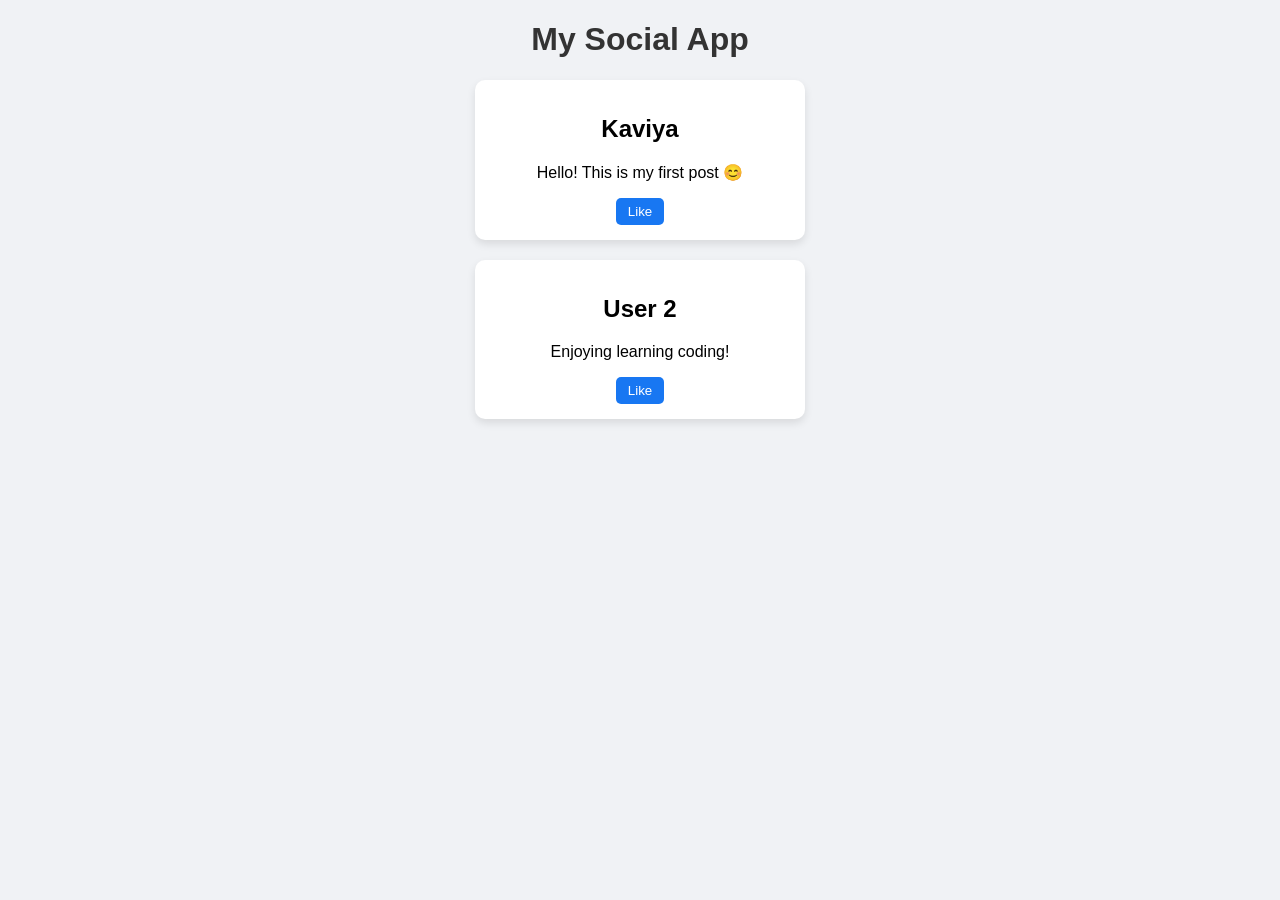
<file: task2/index.html>
<!DOCTYPE html>
<html>
<head>
    <title>Social Media</title>
    <link rel="stylesheet" href="style.css">
</head>
<body>

<h1>My Social App</h1>

<div class="post">
    <h2>Kaviya</h2>
    <p>Hello! This is my first post 😊</p>
    <button>Like</button>
</div>

<div class="post">
    <h2>User 2</h2>
    <p>Enjoying learning coding!</p>
    <button>Like</button>
</div>

</body>
</html>
</file>
<file: task2/style.css>
body {
    font-family: Arial;
    background-color: #f0f2f5;
    text-align: center;
}

h1 {
    color: #333;
}

.post {
    background: white;
    margin: 20px auto;
    padding: 15px;
    width: 300px;
    border-radius: 10px;
    box-shadow: 0 4px 8px rgba(0,0,0,0.1);
}

button {
    background: #1877f2;
    color: white;
    padding: 6px 12px;
    border: none;
    border-radius: 5px;
}
</file>
